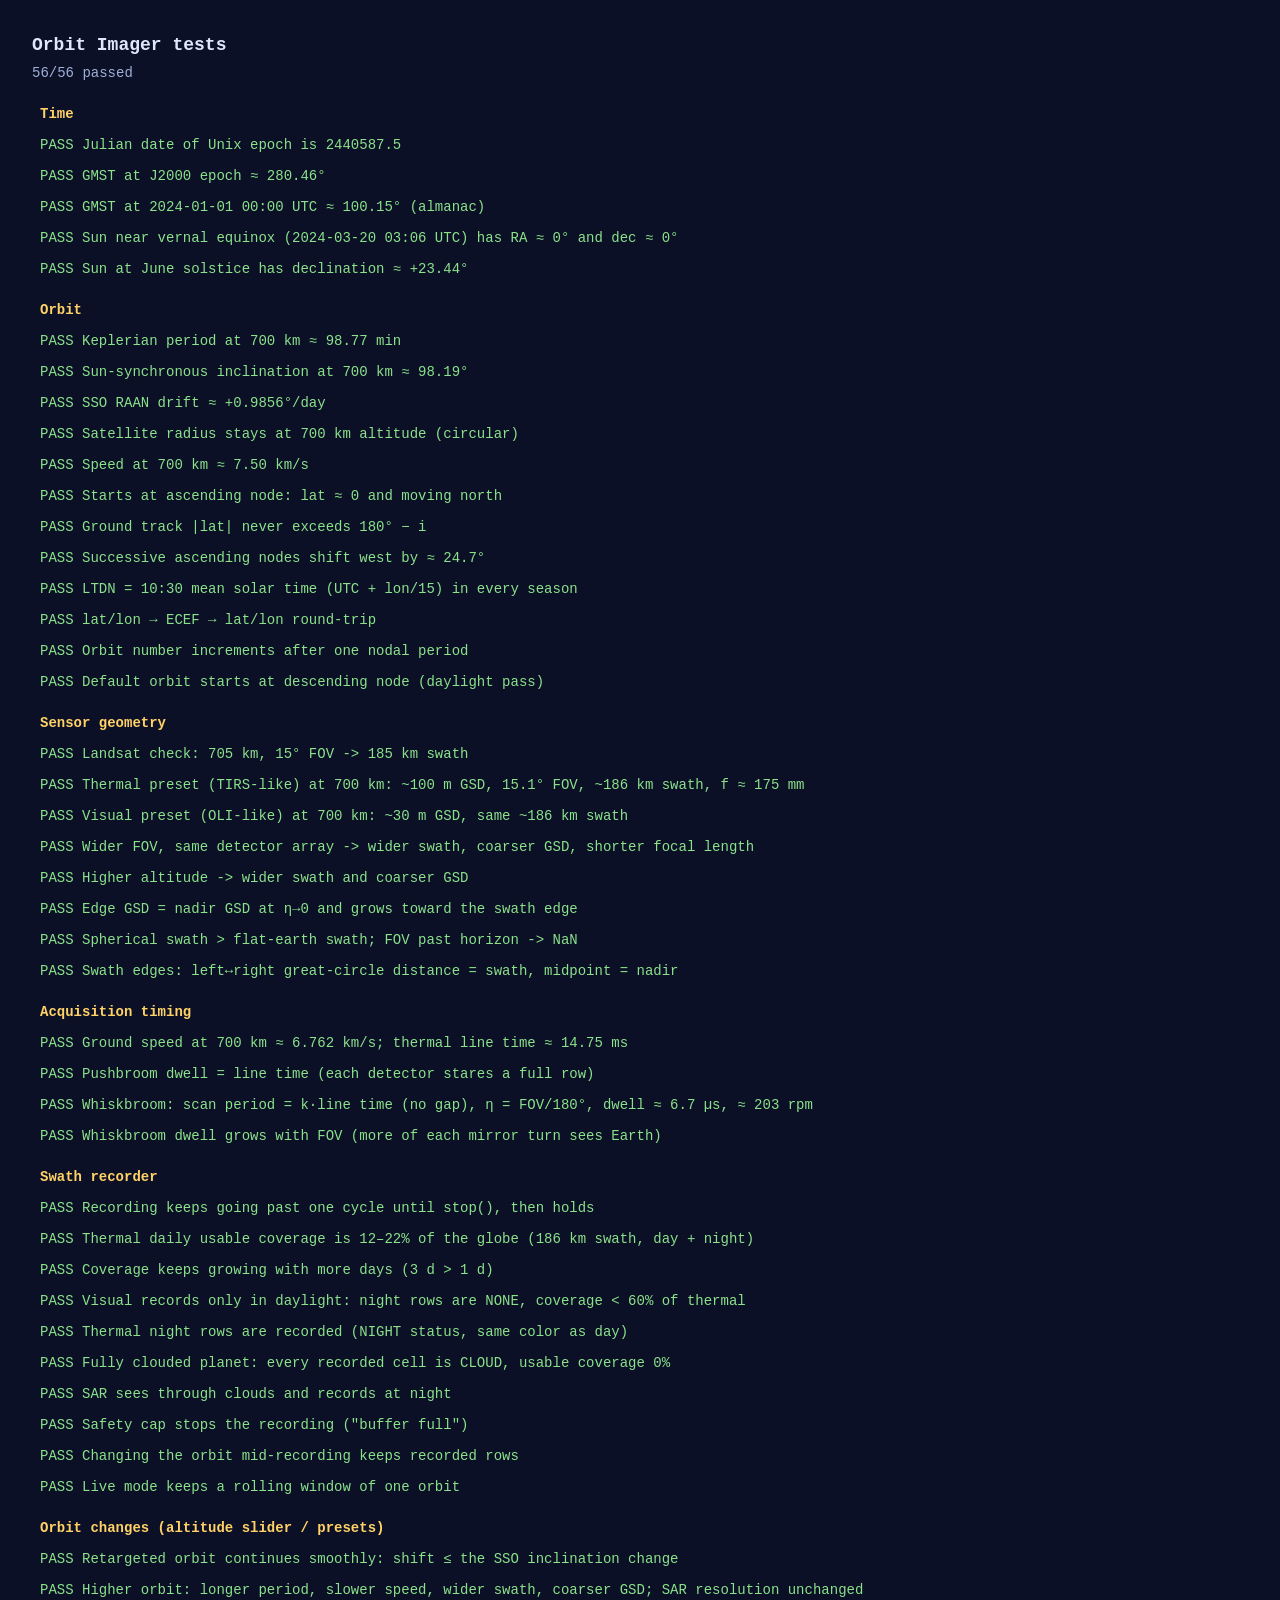
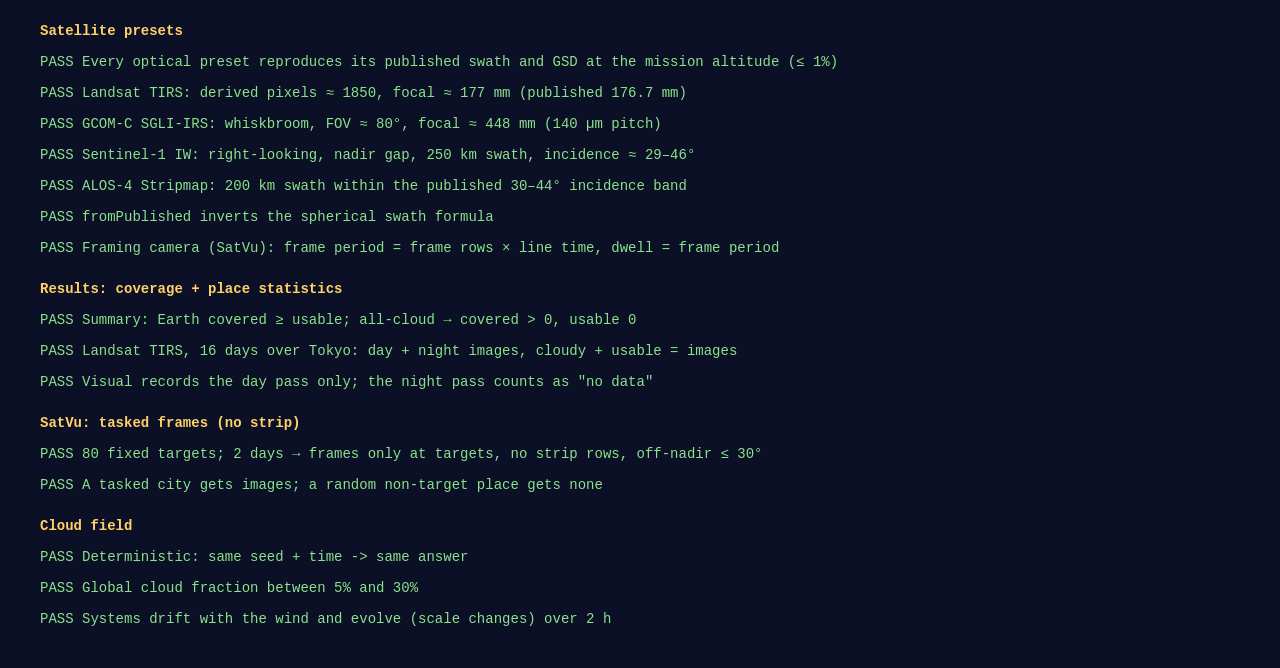
<file: tests/index.html>
<!doctype html>
<html lang="en">
<head>
  <meta charset="utf-8" />
  <meta name="viewport" content="width=device-width, initial-scale=1" />
  <title>Physics tests</title>
  <style>
    body { font: 14px/1.5 ui-monospace, Menlo, monospace; background: #0b1026; color: #dfe7ff; padding: 24px; }
    h1 { font-size: 18px; margin: 0 0 4px; }
    #summary { margin-bottom: 16px; color: #9fb0d8; }
    ul { list-style: none; padding: 0; margin: 0; }
    li { padding: 4px 8px; border-radius: 6px; margin-bottom: 2px; }
    .pass { color: #8be28b; }
    .fail { color: #ff8a80; background: rgba(255, 80, 80, 0.12); }
    .section { color: #ffd166; font-weight: 700; margin-top: 12px; }
  </style>
</head>
<body>
  <h1>Orbit Imager tests</h1>
  <div id="summary">running…</div>
  <ul id="results"></ul>
  <script type="module">
    import './orbit.test.js';
    import './sim.test.js';
    import { render } from './harness.js';
    render();
  </script>
</body>
</html>
</file>
